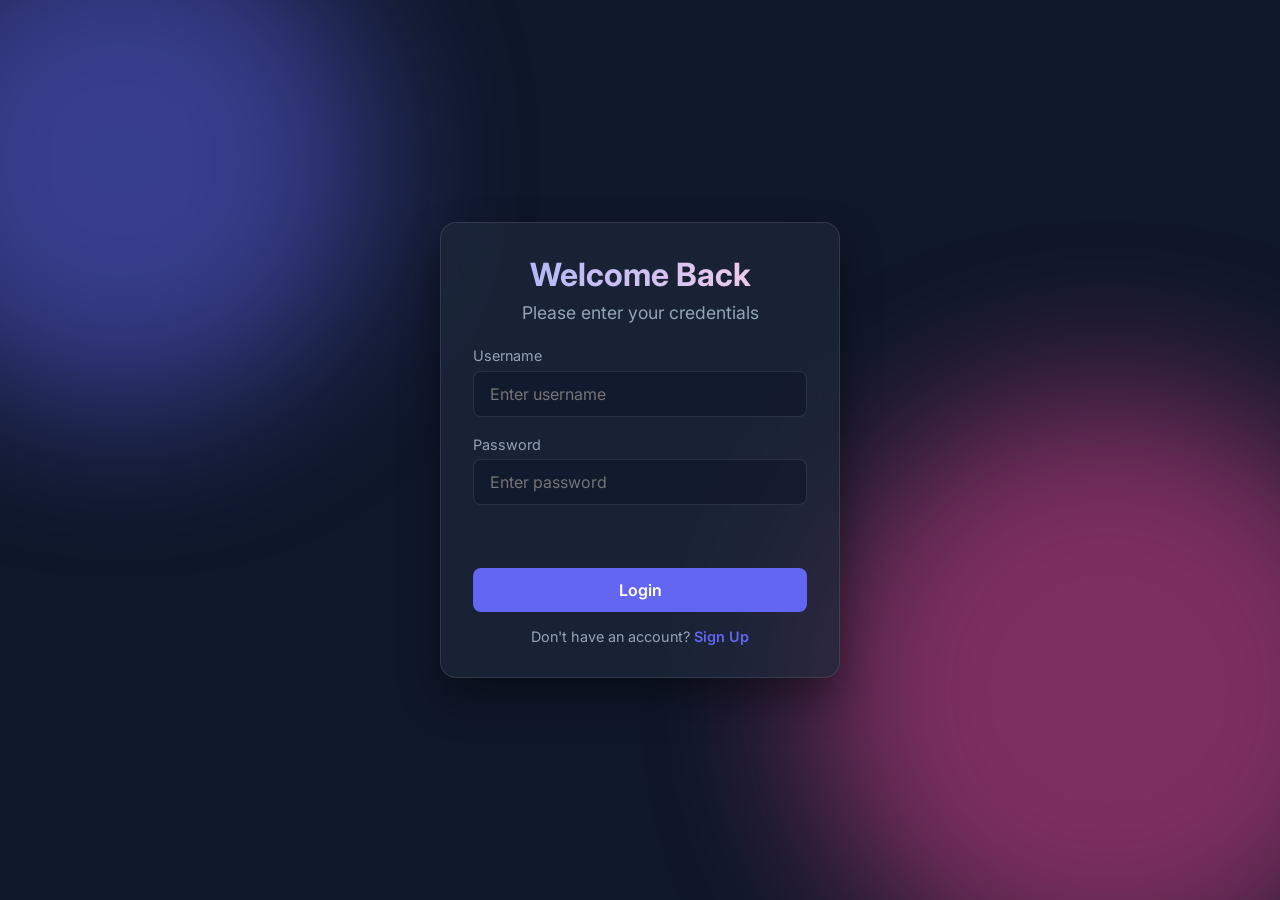
<file: src/main/resources/static/index.html>
<!DOCTYPE html>
<html lang="en">
<head>
    <meta charset="UTF-8">
    <meta name="viewport" content="width=device-width, initial-scale=1.0">
    <title>Student Record Management</title>
    <link rel="stylesheet" href="style.css">
    <link href="https://fonts.googleapis.com/css2?family=Inter:wght@300;400;600;700&display=swap" rel="stylesheet">
</head>
<body>
    <div class="background-elements">
        <div class="blob blob-1"></div>
        <div class="blob blob-2"></div>
    </div>
    
    <div class="container">
        <header>
            <div style="display: flex; justify-content: space-between; align-items: center; margin-bottom: 1rem;">
                <div id="user-info" style="color: var(--text-muted); font-size: 0.9rem;"></div>
                <button id="logout-btn" class="btn action-btn delete-btn" style="width: auto; padding: 0.5rem 1rem;">Logout</button>
            </div>
            <h1>Student Portal</h1>
            <p>Manage your institution's records with ease</p>
        </header>
        <script>
            if (!localStorage.getItem('user')) {
                window.location.href = 'login.html';
            }
            const user = JSON.parse(localStorage.getItem('user'));
            document.getElementById('user-info').innerText = `Logged in as: ${user.username}`;
            document.getElementById('logout-btn').addEventListener('click', () => {
                localStorage.removeItem('user');
                window.location.href = 'login.html';
            });
        </script>

        <main class="dashboard">
            <section class="form-section glass-panel">
                <h2 id="form-title">Add New Student</h2>
                <form id="student-form">
                    <input type="hidden" id="student-db-id">
                    
                    <div class="input-group">
                        <label for="studentId">Student ID</label>
                        <input type="text" id="studentId" required placeholder="e.g. S1023">
                    </div>
                    
                    <div class="input-group">
                        <label for="name">Full Name</label>
                        <input type="text" id="name" required placeholder="e.g. Jane Doe">
                    </div>
                    
                    <div class="input-group">
                        <label for="age">Age</label>
                        <input type="number" id="age" required min="1" placeholder="e.g. 20">
                    </div>
                    
                    <div class="input-group">
                        <label for="course">Course</label>
                        <input type="text" id="course" required placeholder="e.g. Computer Science">
                    </div>

                    <div class="form-actions">
                        <button type="submit" class="btn primary-btn" id="submit-btn">Save Student</button>
                        <button type="button" class="btn secondary-btn hidden" id="cancel-btn">Cancel Edit</button>
                    </div>
                </form>
            </section>

            <section class="table-section glass-panel">
                <h2>Enrolled Students</h2>
                <div class="table-container">
                    <table id="students-table">
                        <thead>
                            <tr>
                                <th>ID</th>
                                <th>Name</th>
                                <th>Age</th>
                                <th>Course</th>
                                <th>Actions</th>
                            </tr>
                        </thead>
                        <tbody id="student-list">
                            <!-- Data injected via JS -->
                        </tbody>
                    </table>
                </div>
            </section>
        </main>
    </div>

    <script src="app.js"></script>
</body>
</html>
</file>
<file: src/main/resources/static/style.css>
:root {
    --primary: #6366f1;
    --primary-hover: #4f46e5;
    --secondary: #ec4899;
    --bg-dark: #0f172a;
    --glass-bg: rgba(30, 41, 59, 0.7);
    --glass-border: rgba(255, 255, 255, 0.1);
    --text-main: #f8fafc;
    --text-muted: #94a3b8;
    --danger: #ef4444;
    --danger-hover: #dc2626;
    --success: #10b981;
}

* {
    box-sizing: border-box;
    margin: 0;
    padding: 0;
    font-family: 'Inter', sans-serif;
}

body {
    background-color: var(--bg-dark);
    color: var(--text-main);
    min-height: 100vh;
    overflow-x: hidden;
    position: relative;
}

/* Background animated blobs */
.background-elements {
    position: fixed;
    top: 0; left: 0; width: 100%; height: 100%;
    z-index: -1;
    overflow: hidden;
}
.blob {
    position: absolute;
    filter: blur(80px);
    opacity: 0.5;
    border-radius: 50%;
    animation: float 10s infinite alternate ease-in-out;
}
.blob-1 {
    top: -10%; left: -10%;
    width: 500px; height: 500px;
    background: var(--primary);
}
.blob-2 {
    bottom: -10%; right: -10%;
    width: 600px; height: 600px;
    background: var(--secondary);
    animation-delay: -5s;
}

@keyframes float {
    0% { transform: translate(0, 0) scale(1); }
    100% { transform: translate(50px, 50px) scale(1.1); }
}

/* Layout */
.container {
    max-width: 1200px;
    margin: 0 auto;
    padding: 2rem;
}

header {
    text-align: center;
    margin-bottom: 3rem;
    animation: fadeInDown 0.8s ease-out;
}
header h1 {
    font-size: 3rem;
    font-weight: 700;
    background: linear-gradient(to right, #a5b4fc, #fbcfe8);
    -webkit-background-clip: text;
    -webkit-text-fill-color: transparent;
    margin-bottom: 0.5rem;
}
header p {
    color: var(--text-muted);
    font-size: 1.1rem;
}

.dashboard {
    display: grid;
    grid-template-columns: 350px 1fr;
    gap: 2rem;
}

@media (max-width: 900px) {
    .dashboard {
        grid-template-columns: 1fr;
    }
}

/* Glassmorphism */
.glass-panel {
    background: var(--glass-bg);
    backdrop-filter: blur(12px);
    -webkit-backdrop-filter: blur(12px);
    border: 1px solid var(--glass-border);
    border-radius: 16px;
    padding: 2rem;
    box-shadow: 0 20px 40px rgba(0, 0, 0, 0.4);
    animation: fadeInUp 0.8s ease-out;
}

.glass-panel h2 {
    font-size: 1.5rem;
    margin-bottom: 1.5rem;
    font-weight: 600;
    border-bottom: 1px solid var(--glass-border);
    padding-bottom: 0.75rem;
}

/* Forms */
.input-group {
    margin-bottom: 1.2rem;
}
.input-group label {
    display: block;
    margin-bottom: 0.4rem;
    font-size: 0.9rem;
    color: var(--text-muted);
}
.input-group input {
    width: 100%;
    padding: 0.75rem 1rem;
    border-radius: 8px;
    border: 1px solid var(--glass-border);
    background: rgba(15, 23, 42, 0.6);
    color: var(--text-main);
    font-size: 1rem;
    transition: all 0.3s ease;
}
.input-group input:focus {
    outline: none;
    border-color: var(--primary);
    box-shadow: 0 0 0 2px rgba(99, 102, 241, 0.2);
}

.form-actions {
    display: flex;
    gap: 1rem;
    margin-top: 2rem;
}

.btn {
    padding: 0.75rem 1.5rem;
    border: none;
    border-radius: 8px;
    font-weight: 600;
    font-size: 1rem;
    cursor: pointer;
    transition: all 0.2s ease;
    flex: 1;
}

.primary-btn {
    background: var(--primary);
    color: white;
}
.primary-btn:hover {
    background: var(--primary-hover);
    transform: translateY(-2px);
    box-shadow: 0 4px 12px rgba(99, 102, 241, 0.4);
}

.secondary-btn {
    background: transparent;
    color: var(--text-main);
    border: 1px solid var(--text-muted);
}
.secondary-btn:hover {
    background: rgba(255, 255, 255, 0.1);
}

.action-btn {
    padding: 0.4rem 0.8rem;
    border-radius: 6px;
    font-size: 0.85rem;
    flex: none;
}
.edit-btn {
    background: var(--primary);
    color: white;
}
.delete-btn {
    background: var(--danger);
    color: white;
}
.delete-btn:hover { background: var(--danger-hover); }

/* Table */
.table-container {
    overflow-x: auto;
}
table {
    width: 100%;
    border-collapse: collapse;
}
th, td {
    padding: 1rem;
    text-align: left;
    border-bottom: 1px solid var(--glass-border);
}
th {
    color: var(--text-muted);
    font-weight: 600;
    font-size: 0.9rem;
    text-transform: uppercase;
    letter-spacing: 0.05em;
}
tbody tr {
    transition: background-color 0.2s ease;
}
tbody tr:hover {
    background-color: rgba(255, 255, 255, 0.05);
}
.actions-cell {
    display: flex;
    gap: 0.5rem;
}

.hidden {
    display: none !important;
}

/* Animations */
@keyframes fadeInUp {
    from { opacity: 0; transform: translateY(20px); }
    to { opacity: 1; transform: translateY(0); }
}
@keyframes fadeInDown {
    from { opacity: 0; transform: translateY(-20px); }
    to { opacity: 1; transform: translateY(0); }
}
</file>
